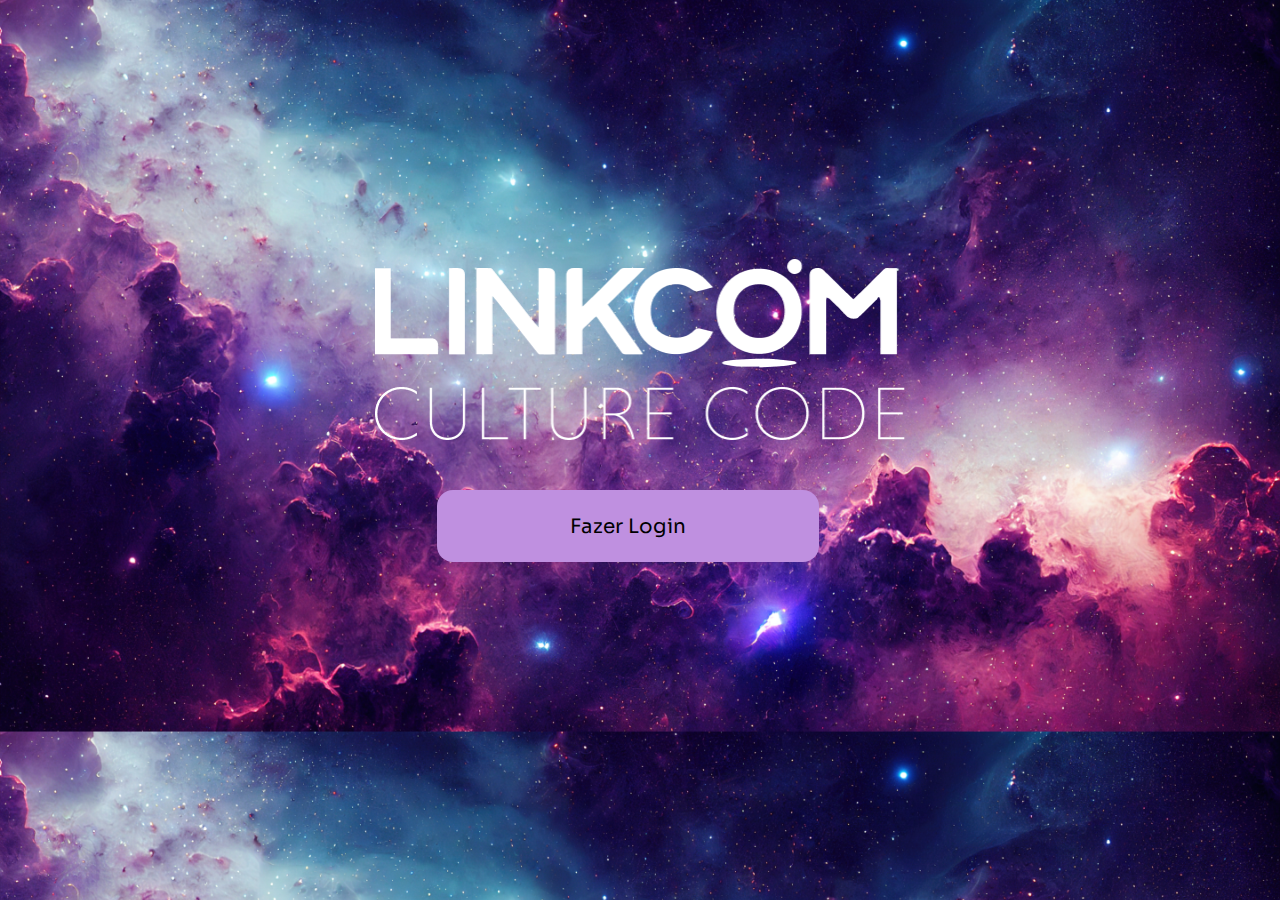
<file: index.html>
<!DOCTYPE html>
<html lang="en">
<head>
    <meta charset="UTF-8">
    <meta name="viewport" content="width=device-width, initial-scale=1.0">
    <link rel="stylesheet" href="./css/styleInicial.css">
    <link rel="icon" href="../imagens/tela de fundo.png">
    <script src="./js/aberturaLogin.js" defer></script>
    <title>Abertura</title>
</head>
<body>
    <div class="aberturaLogo" id="aberturaLogo">
        <img src="./imagens/titulo_1.png">
        <button class="botaoAbertura" id="botaoAbertura">Fazer Login</button>   
    </div>

    <!-- ---------------------login----------------------------------- -->

    <div class="loginPrincipal escondido" id="loginPrincipal">
        <img class="logo" src="./imagens/titulo_1.png" alt="" srcset="">
        <div class="entradaDeLogin" id="entradaDeLogin">
            <div class="conteudoDeLogin">
                <div class="sejaBemVindo" id="sejaBemVindo">
                    <h3>Seja bem vindo!</h3>
                    <h1>Faça seu login</h1>
                </div>
                <div class="loginEntrada">
                    <div class="inputGroup">
                        <label for="emailUsuario">E-mail:</label>
                        <input type="email" id="emailUsuario" required>
                    </div>
                    <div class="inputGroup">
                        <label for="loginSenha">Senha:</label>
                        <input type="password" id="loginSenha" placeholder="*********" required>
                    </div>
                    <div>
                        <button class="botaoLogin" id="botaoLogin" >Entrar</button>
                    </div>
                </div>
            </div>
        </div>
    </div>
</body>
</html>
</file>
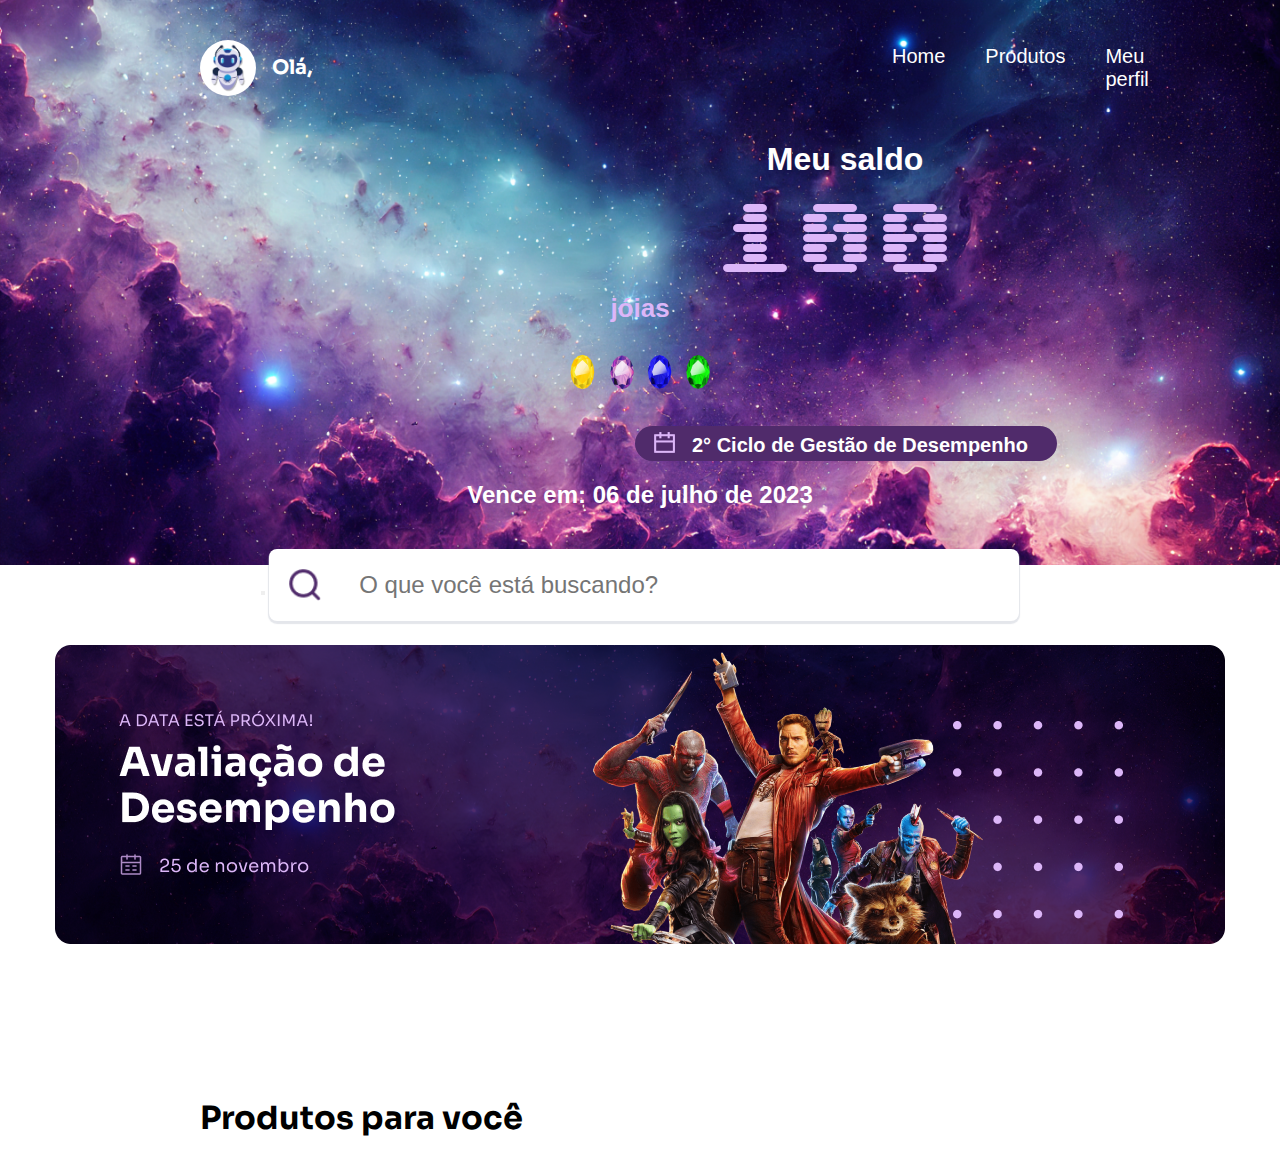
<file: html/home.html>
<!DOCTYPE html>
<html lang="en">
  <head>
    <meta charset="UTF-8" />
    <meta name="viewport" content="width=device-width, initial-scale=1.0" />
    <link rel="preconnect" href="https://fonts.googleapis.com">
    <link rel="preconnect" href="https://fonts.gstatic.com" crossorigin>
    <link href="https://fonts.googleapis.com/css2?family=Sora:wght@500&display=swap" rel="stylesheet">
    <link rel="stylesheet" href="../css/home.css" />
    <link rel="icon" href="../imagens/tela de fundo.png">
    <script src="../js/home.js" defer></script>
    <title>Home</title>
  </head>
  <body>
    <div>
      <div class="header">
        <div class="headerInfor">
          <div class="d-foto">
            <img class="foto" id="fotoUsuario" src="../imagens/robot-para home.jpg" alt="" />
            <h3>Olá, <span class="nomeUsuario"></span></h3>
          </div>
          <nav>
            <ul class="ul">
              <li><a href="home.html">Home</a></li>
              <li><a href="#produtos">Produtos</a></li>
              <li><a href="meudados.html">Meu perfil</a></li>
            </ul>
          </nav>
        </div>

        <div class="cabecario">
          <div class="cabecarioSaldo">
            <h1 class="saldo">Meu saldo</h1>
            <h1 class="numeroDeSaldo">100</h1>
            <h3>jóias</h3>
            <img class="joiasCompleta" src="../imagens/joias.png" alt="" srcset="">
          </div>
          <div class="cabecarioData">
            <div>
              <div class="ciclo">
                  <img src="../imagens/calendar-line.png" alt="" />
                  <h4>2° Ciclo de Gestão de Desempenho</h4>
              </div>
              <h2>Vence em: 06 de julho de 2023</h2>
            </div>
            <div class="buscar" id="buscar">
              <button class="bucarNaLupa"><img src="../imagens/lupa.png" alt="" /></button>
              <input
                    type="text"
                    id="pesquisa"
                    placeholder="O que você está buscando?"
                    onclick=""
                    oninput="buscarProduto()"
                  />
            </div>
          </div>
        </div>
      </div>
      <!-- /* ------------------banner------------------------- */ -->
      <div class="banner ">
        <img src="../imagens/Frame 70.png" alt="" srcset="">
      </div>
      <!-- /* ------------------banner------------------------- */ -->
      <h1 class="inicioProdutos">Produtos para você</h1>
      <div class="produtos" id="produtos">
      </div>
    </div>
</div>
</div>
</body>
</html>
</file>
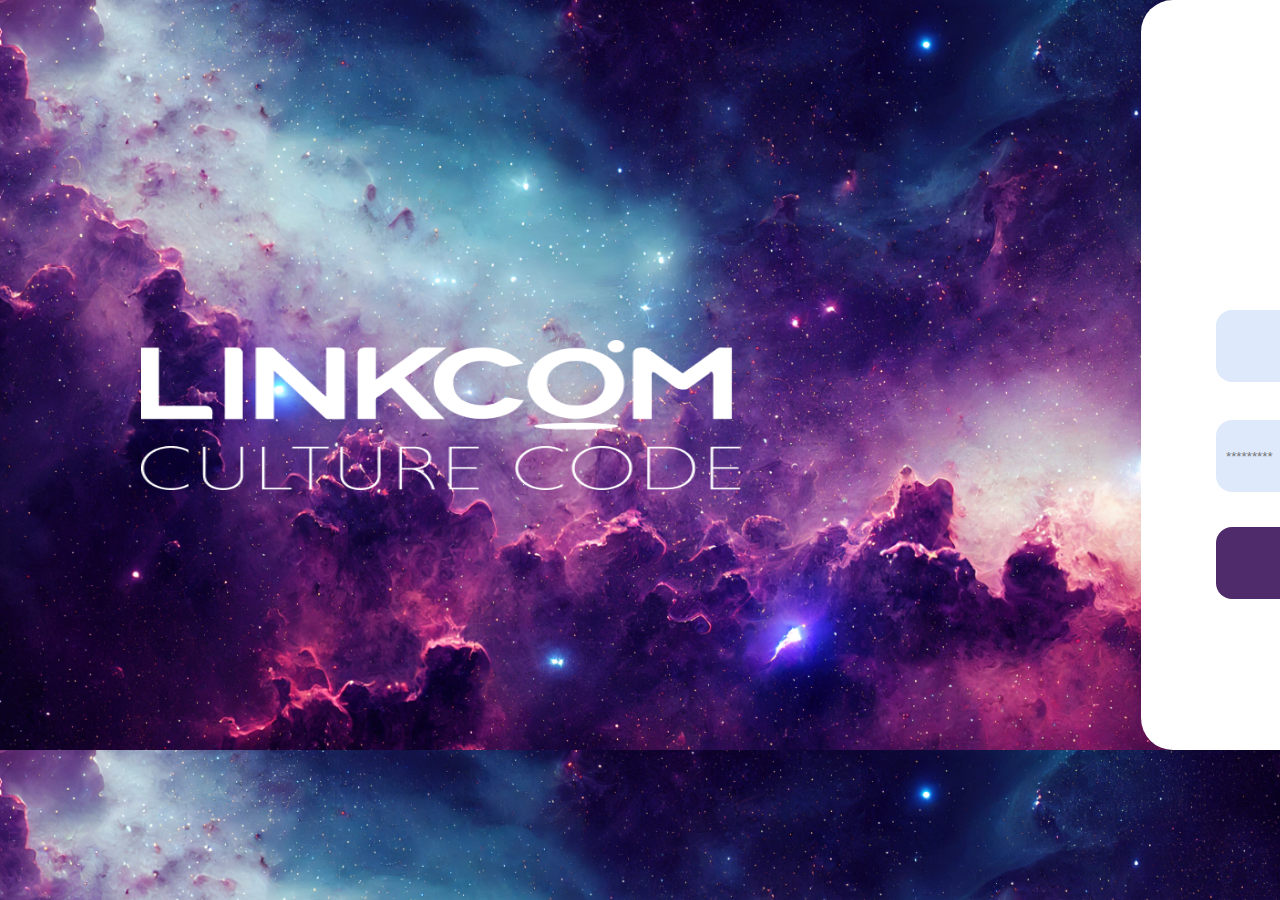
<file: html/login.html>
<!DOCTYPE html>
<html lang="en">

<head>
    <meta charset="UTF-8">
    <meta name="viewport" content="width=device-width, initial-scale=1.0">
    <link rel="stylesheet" href="../css/styleInicial.css">
    <script src="../js/aberturaLogin.js"></script>
    <title>Abertura</title>
</head>

<body>
    <div class="loginPrincipal">
        <div class="aberturaLogo2">
            <img class="logo" src="../imagens/titulo_1.png" alt="" srcset="">
        </div>
        <div class="entradaDeLogin" id="entradaDeLogin">
            <div class="conteudoDeLogin">
                <div class="sejaBemVindo" id="sejaBemVindo">
                    <h3>Seja bem vindo!</h3>
                    <h1>Faça seu login</h1>
                </div>
                <div class="loginEntrada">
                    <div class="inputGroup">
                        <label for="loginEmail">E-mail</label>
                        <input type="email" id="loginEmail" required>
                    </div>
                    <div class="inputGroup">
                        <label for="loginSenha">Senha</label>
                        <input type="password" id="loginSenha" placeholder="*********" required>
                    </div>
                    <div>
                        <button class="botaoLogin" id="botaoLogin">Entrar</button>
                    </div>
                </div>
            </div>
        </div>



    </div>
</body>

</html
</file>
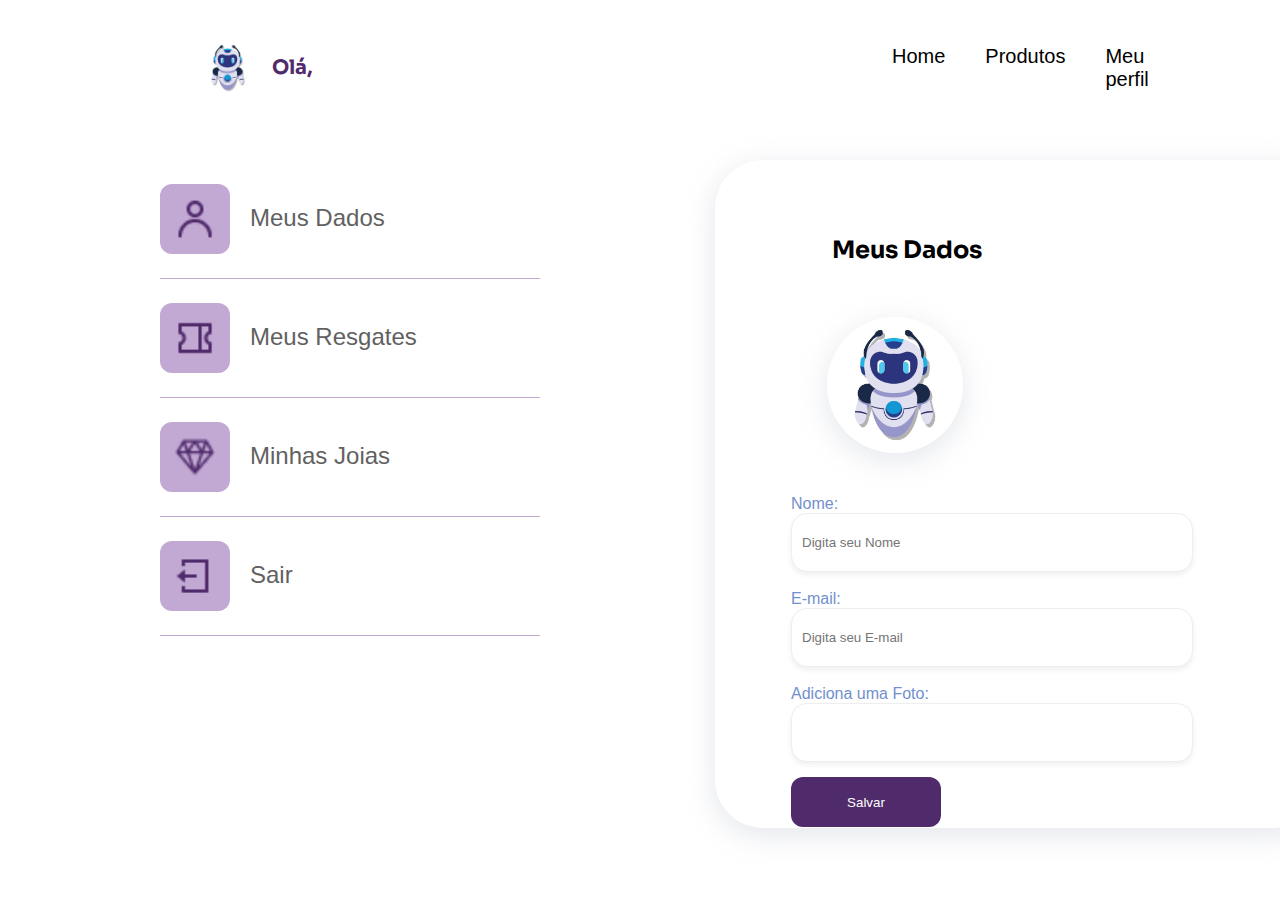
<file: html/meudados.html>
<!DOCTYPE html>
<html lang="en">
<head>
    <meta charset="UTF-8" />
    <meta name="viewport" content="width=device-width, initial-scale=1.0" />
    <link rel="preconnect" href="https://fonts.googleapis.com">
    <link rel="preconnect" href="https://fonts.gstatic.com" crossorigin>
    <link href="https://fonts.googleapis.com/css2?family=Sora:wght@500&display=swap" rel="stylesheet">
    <link rel="stylesheet" href="../css/meusDados.css" />
    <link rel="icon" href="../imagens/tela de fundo.png">
    <script src="../js/meusDados.js" defer></script>
    <title>Meus Dados</title>
</head>
<body>
    <div class="paginaPrincipalHome">
            <div class="header" id="header">
            <div class="headerInfor">
                <div class="d-foto">
                    <img class="foto" id="fotoUsuario" src="../imagens/robot-para home.jpg" alt="" />
                    <h3>Olá, <span class="nomeUsuario"></span></h3>
                </div>
                <nav>
                    <ul class="ul">
                        <li><a href="home.html">Home</a></li>
                        <li><a href="#produtos">Produtos</a></li>
                        <li><a href="meudados.html">Meu perfil</a></li>
                    </ul>
                </nav>
            </div>
        </div>
        <div class="perfilPrincipal">
                <!-- --------------------------------------------------------------------------- -->
            <div class="menuLateral" id="menuLateral">
                <div class="perfil">
                    <div  class="perfil1">
                        <img src="../imagens/user.png" alt="foto de selecao do meu perfil" >
                        <a href="#" onclick="mostrarDados()">Meus Dados</a>
                    </div>
                    <div class="perfil2">
                        <img src="../imagens/coupon-2-line.png" alt="foto de selecao do meu perfil" >
                        <a href="#" onclick="mostrarResgates()">Meus Resgates</a>    
                    </div>
                    <div class="perfil2">
                        <img src="../imagens/diamond.png" alt="foto de selecao do meu perfil" >
                        <a href="#" onclick="mostrarJoias()">Minhas Joias</a>
                    </div>
                    <div class="perfil2">
                        <img src="../imagens/logout-box-line.png" alt="foto de selecao do meu perfil" >
                        <a href="#" onclick="sair()">Sair</a>
                    </div>
                </div>
            </div>
    <!-- --------------------------------------------------------------------------- -->
            <div class="quadradoPerfil">
                <h1>Meus Dados</h1>
                <img class="foto2" id="fotoUsuario" src="../imagens/robot-para home.jpg" alt="" />

                <form class="formulario" id="formularioCadastro" >
                    <label for="nomeUsuario">Nome:</label>
                    <input type="text" name="nomeUsuario" id="nomeUsuario"  placeholder="Digita seu Nome">
                    <label for="emailUsuario">E-mail:</label>
                    <input type="email" name="emailUsuario" id="emailUsuario" placeholder="Digita seu E-mail">
                    <label for="fotoUsuiario">Adiciona uma Foto:</label>
                    <input type="text" name="fotoUsuiario" id="fotoUsuiario" placeholder="">
                    <div>
                        <button type="submit" class="botaoSalva">Salvar</button>
                    </div>
                </form>
            </div>            
        </div>
    </div>
    </div>
</body>
</html>
</file>
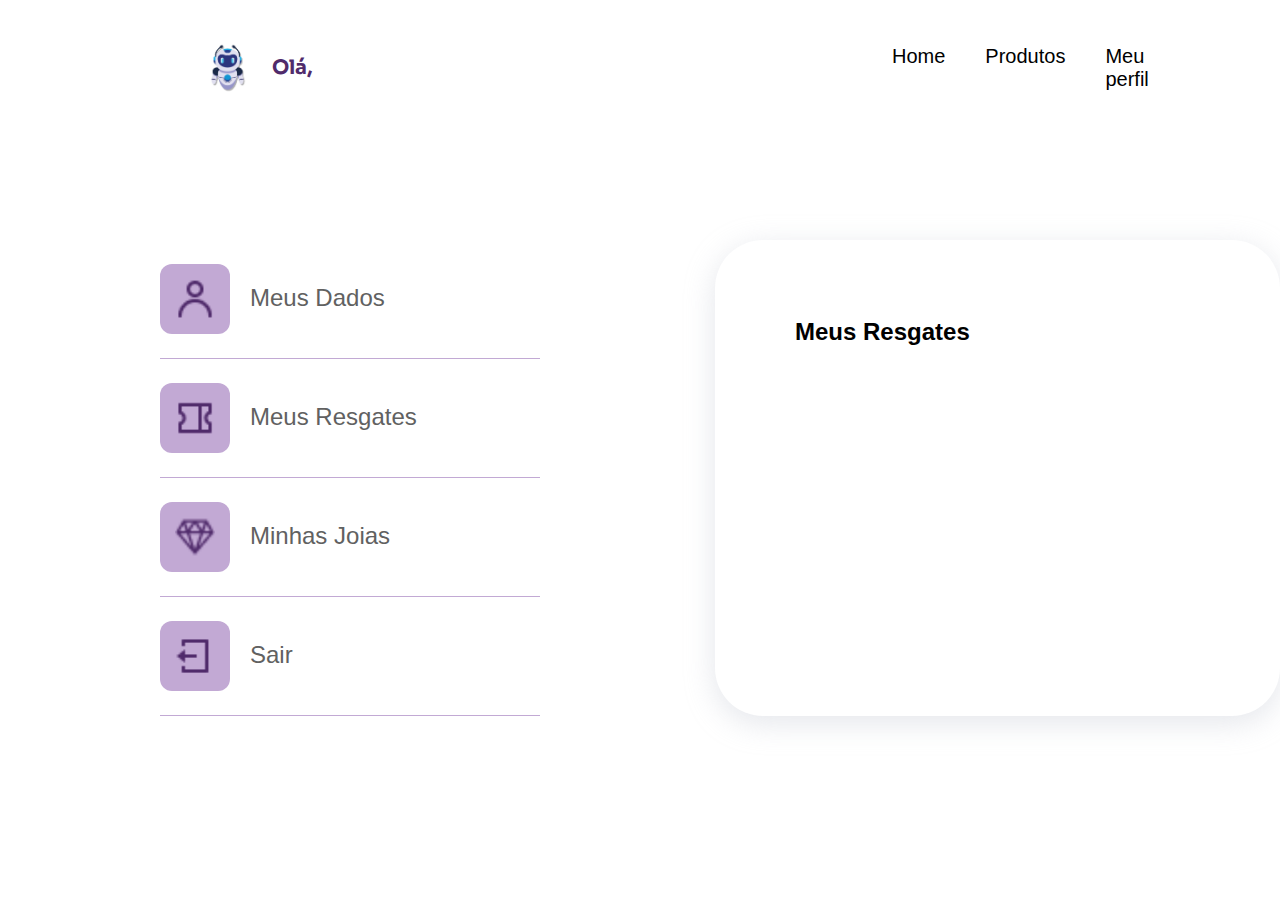
<file: html/meusResgate.html>
<!DOCTYPE html>
<html lang="en">
<head>
    <meta charset="UTF-8" />
    <meta name="viewport" content="width=device-width, initial-scale=1.0" />
    <link rel="preconnect" href="https://fonts.googleapis.com">
    <link rel="preconnect" href="https://fonts.gstatic.com" crossorigin>
    <link href="https://fonts.googleapis.com/css2?family=Sora:wght@500&display=swap" rel="stylesheet">
    <link rel="stylesheet" href="../css/meusResgate.css" />
    <link rel="icon" href="../imagens/tela de fundo.png">
    <script src="../js/meusResgate.js" defer></script>
    <title>Meus Resgates</title>
</head>

<body>
    <div class="paginaPrincipalHome">
        <div class="header" id="header">
            <div class="headerInfor">
                <div class="d-foto">
                    <img class="foto" id="fotoUsuario" src="../imagens/robot-para home.jpg" alt="" />
                    <h3>Olá, <span class="nomeUsuario"></span></h3>
                </div>
                <nav>
                    <ul class="ul">
                        <li><a href="home.html">Home</a></li>
                        <li><a href="#produtos">Produtos</a></li>
                        <li><a href="meudados.html">Meu perfil</a></li>
                    </ul>
                </nav>
            </div>
        </div>
        <div class="perfilPrincipal">
                <!-- --------------------------------------------------------------------------- -->
            <div class="menuLateral" id="menuLateral">
                <div class="perfil">
                    <div  class="perfil1">
                        <img src="../imagens/user.png" alt="foto de selecao do meu perfil" >
                        <a href="#" onclick="mostrarDados()">Meus Dados</a>
                    </div>
                    <div class="perfil2">
                        <img src="../imagens/coupon-2-line.png" alt="foto de selecao do meu perfil" >
                        <a href="#" onclick="mostrarResgates()">Meus Resgates</a>    
                    </div>
                    <div class="perfil2">
                        <img src="../imagens/diamond.png" alt="foto de selecao do meu perfil" >
                        <a href="#" onclick="mostrarJoias()">Minhas Joias</a>
                    </div>
                    <div class="perfil2">
                        <img src="../imagens/logout-box-line.png" alt="foto de selecao do meu perfil" >
                        <a href="#" onclick="sair()">Sair</a>
                    </div>
                </div>
            </div>
    <!-- --------------------------------------------------------------------------- -->
            <div class="quadradoPerfil" id="quadradoPerfil">
                    <h1 class="titulo">Meus Resgates</h1>
                    <div class="produtos" id="produtos">
                    <!-- --------------div do produto--------------- -->
            </div>
        </div>
    </div>
    </div>
</body>
</html>
</file>
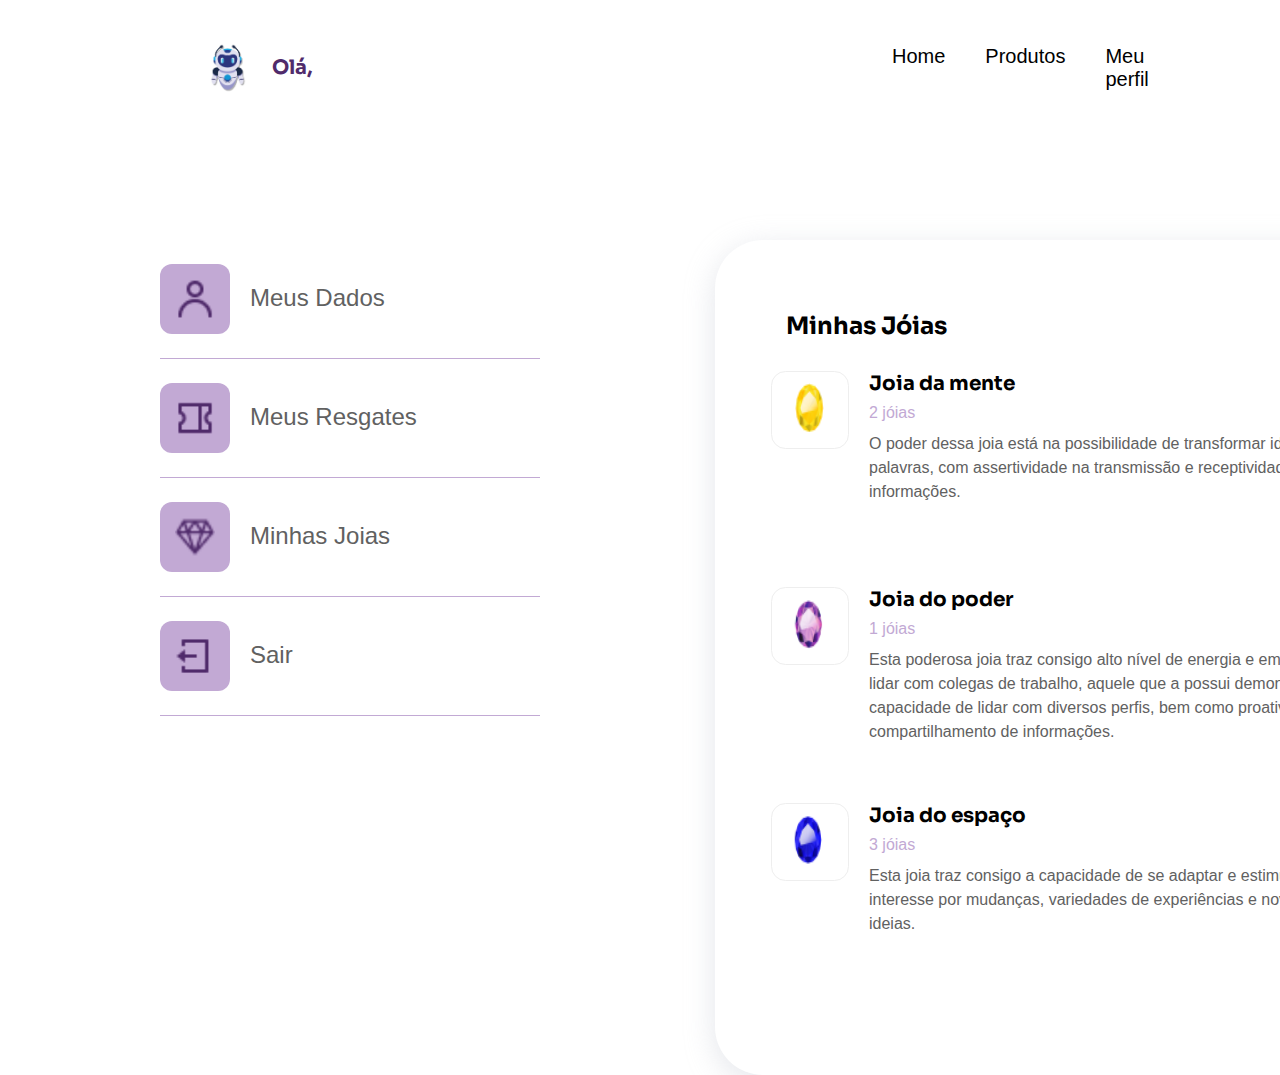
<file: html/minhasJoias.html>
<!DOCTYPE html>
<html lang="en">
<head>
    <meta charset="UTF-8" />
    <meta name="viewport" content="width=device-width, initial-scale=1.0" />
    <link rel="preconnect" href="https://fonts.googleapis.com">
    <link rel="preconnect" href="https://fonts.gstatic.com" crossorigin>
    <link href="https://fonts.googleapis.com/css2?family=Sora:wght@500&display=swap" rel="stylesheet">
    <link rel="stylesheet" href="../css/minhasJoias.css" />
    <link rel="icon" href="../imagens/tela de fundo.png">
    <script src="../js/minhasJoias.js" defer></script>
    <title>Minhas Joias</title>
</head>

<body>
    <div class="paginaPrincipalHome">
        <div class="header" id="header">
            <div class="headerInfor">
                <div class="d-foto">
                    <img class="foto" id="fotoUsuario" src="../imagens/robot-para home.jpg" alt="" />
                    <h3>Olá, <span class="nomeUsuario"></span></h3>
                </div>
                <nav>
                    <ul class="ul">
                        <li><a href="home.html">Home</a></li>
                        <li><a href="#produtos">Produtos</a></li>
                        <li><a href="meudados.html">Meu perfil</a></li>
                    </ul>
                </nav>
            </div>
        </div>
        <div class="perfilPrincipal">
                <!-- --------------------------------------------------------------------------- -->
            <div class="menuLateral" id="menuLateral">
                <div class="perfil">
                    <div  class="perfil1">
                        <img src="../imagens/user.png" alt="foto de selecao do meu perfil" >
                        <a href="#" onclick="mostrarDados()">Meus Dados</a>
                    </div>
                    <div class="perfil2">
                        <img src="../imagens/coupon-2-line.png" alt="foto de selecao do meu perfil" >
                        <a href="#" onclick="mostrarResgates()">Meus Resgates</a>    
                    </div>
                    <div class="perfil2">
                        <img src="../imagens/diamond.png" alt="foto de selecao do meu perfil" >
                        <a href="#" onclick="mostrarJoias()">Minhas Joias</a>
                    </div>
                    <div class="perfil2">
                        <img src="../imagens/logout-box-line.png" alt="foto de selecao do meu perfil" >
                        <a href="#" onclick="sair()">Sair</a>
                    </div>
                </div>
            </div>
    <!-- --------------------------------------------------------------------------- -->
            <div class="quadradoPerfil">


                <div class="tiposJoias">
                    <h1>Minhas Jóias</h1>
                    <div class="joia">
                        <div class="joiaimagem">
                            <img src="../imagens/joia 1.png" alt="" srcset="">
                        </div>
                        <div class="classifJoia">
                            <h3>Joia da mente</h3>
                            <p>2 jóias</p>
                            <p class="textJoia">O poder dessa joia está na possibilidade de transformar ideias em palavras, com assertividade na transmissão e receptividade das informações.</p>
                        </div>
                    </div>
                    <div class="joia">
                        <div class="joiaimagem2">
                            <img src="../imagens/joia 2.png" alt="" srcset="">
                        </div>
                        <div class="classifJoia">
                            <h3>Joia do poder</h3>
                            <p>1 jóias</p>
                            <p class="textJoia">Esta poderosa joia traz consigo alto nível de energia e empatia para lidar com colegas de trabalho, aquele que a possui demonstra a capacidade de lidar com diversos perfis, bem como proatividade e compartilhamento de informações.</p>
                        </div>
                    </div>
                    <div class="joia3">
                        <div class="joiaimagem3">
                            <img src="../imagens/joia 3.png" alt="" srcset="">
                        </div>
                        <div class="classifJoia">
                            <h3>Joia do espaço</h3>
                            <p>3 jóias</p>
                            <p class="textJoia">Esta joia traz consigo a capacidade de se adaptar e estimula o interesse por mudanças, variedades de experiências e novas ideias.</p>
                        </div>
                    </div>
                </div>
            </div>
          <!-- --------------------------------------------------------------------------- -->

        </div>
        <div class="meuDados"></div>
    </div>
    </div>
</body>
</html>
</file>
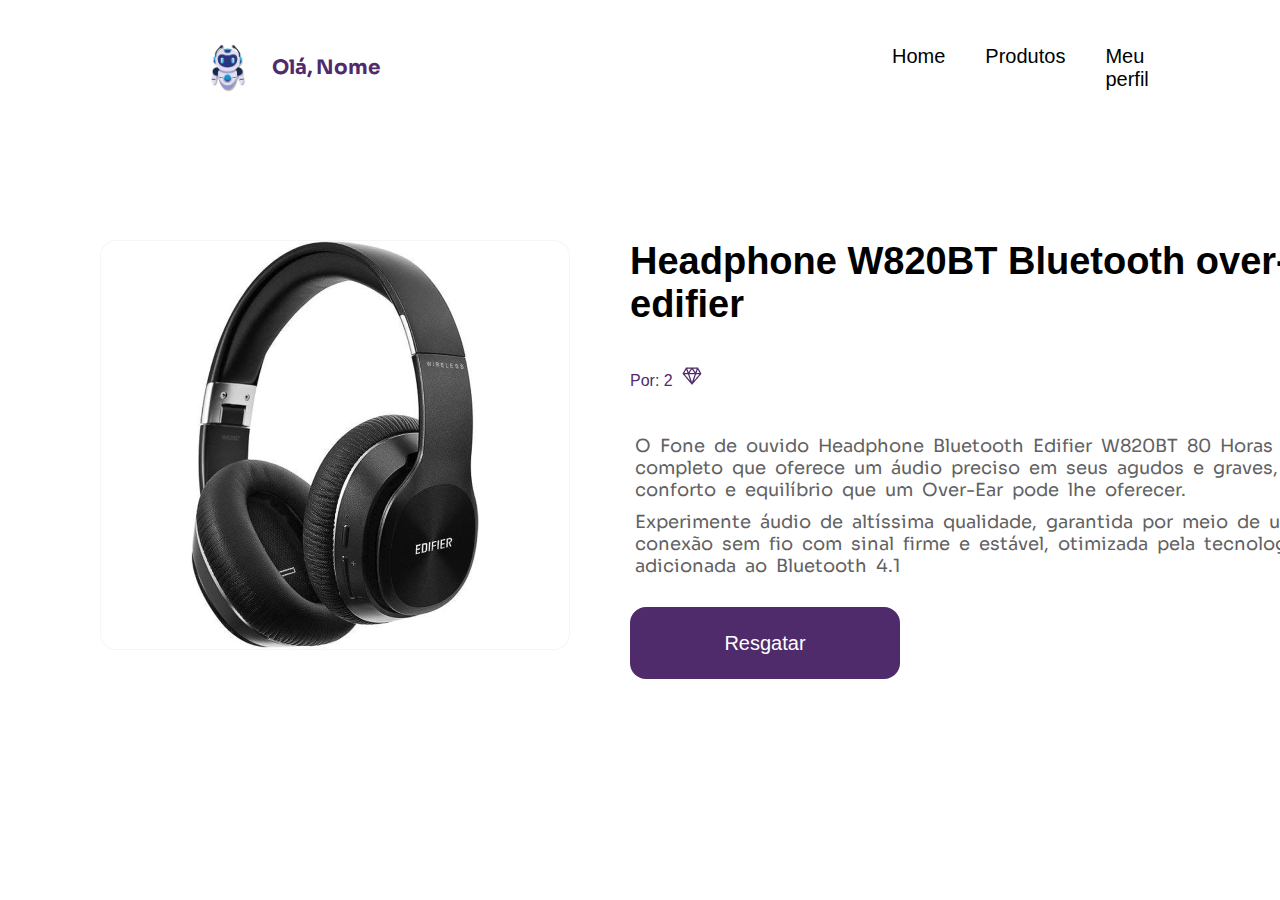
<file: html/produtos.html>
<!DOCTYPE html>
<html lang="en">

<head>
    <meta charset="UTF-8" />
    <meta name="viewport" content="width=device-width, initial-scale=1.0" />
    <link rel="preconnect" href="https://fonts.googleapis.com">
    <link rel="preconnect" href="https://fonts.gstatic.com" crossorigin>
    <link href="https://fonts.googleapis.com/css2?family=Sora:wght@500&display=swap" rel="stylesheet">
    <link rel="stylesheet" href="../css/produto.css" />
    <script src=""></script>
    <title>produtos</title>
</head>

<body>
    <div class="paginaPrincipalHome">
        <div class="header" id="header">
            <div class="headerInfor">
                <div class="d-foto">
                    <img class="foto" src="../imagens/robot-para home.jpg" alt="" />
                    <h3>Olá, Nome</h3>
                </div>
                <nav>
                    <ul class="ul">
                        <li><a href="">Home</a></li>
                        <li><a href="">Produtos</a></li>
                        <li><a href="">Meu perfil</a></li>
                    </ul>
                </nav>
            </div>
        </div>
        <div class="inforProdutos">
            <div class="imagemProduto">
                <img src="../imagens/fone de ouvido (2).png" alt="" srcset="">
            </div>
            <div class="descricaoProduto">
                <h2>Headphone W820BT Bluetooth over-ear edifier</h2>
                <p class="qntDiamantes">Por: 2 <img src="../imagens/diamond.png" alt="" srcset=""></p>
                <p class="descricaoProdutoexato">
                    O Fone de ouvido Headphone Bluetooth Edifier W820BT 80 Horas é um fone completo que oferece um áudio preciso em seus agudos e graves, com total conforto e equilíbrio que um Over-Ear pode lhe oferecer.
                </p>
                <p class="descricaoProdutoexato">
                    Experimente áudio de altíssima qualidade, garantida por meio de uma conexão sem fio com sinal firme e estável, otimizada pela tecnologia CSR adicionada ao Bluetooth 4.1
                </p>

                <button type="button" class="resgatarProduto">Resgatar</button>
            </div>
        </div>
    </div>
    </div>
</body>
</html>
</file>
<file: css/styleInicial.css>
@import url('https://fonts.googleapis.com/css2?family=Sora:wght@100..800&display=swap');


*{
    margin: 0;
    padding: 0;
}
body{
    background-image: url('../imagens/tela\ de\ fundo.png');
    background-size: cover;
}

.aberturaLogo{
    display: flex;
    flex-direction: column;
    align-items: center;
    margin: 259px  259px 0px  259px;
}

img{
    width: 530.3px;
    height: 181px;
}
.botaoAbertura{
    background: #bf90e0;
    width:382px ;
    height: 72px;
    margin: 50px 74px 74px 50px;
    border-radius:16px;
    border: none;
    font-size: 20px;
    font-family: "Sora", sans-serif;
    padding: 12px, 64px, 12px, 64px;
}

.botaoAbertura:hover{
    background-color: #d1bede;
}
.botaoAbertura a{
    text-decoration: none;
}

/* ------------Abertura Fim----------------------- */
/* ------------login inicio----------------------- */

.loginPrincipal{
    display: flex;
}

.logo{
    width: 600px;
    height: 150px;
    margin: 340px 0 0  141px;
}
.entradaDeLogin{
    background-color: #fff;
    width: 700px;
    height: 750px;
    margin: 0 0 0 400px;
    border-radius: 32px 0 0 32px;
}
.conteudoDeLogin{
    margin:160px 0 0 60px;
    /* align-items: center; */
}
.sejaBemVindo{
    padding: 30px;
    margin-left: 60px;
    /* text-align: center; */
}
.sejaBemVindo h3{
    color: #3E4C76;
    font-family: "Sora", sans-serif;
    font-size: 18px;
    width: 160px;
    height: 27px;
}
.sejaBemVindo h1{
    font-size: 32px;
    font-family: "Sora", sans-serif;
    width: 250px;
    height: 45px;
    line-height: 44px;
    color: #502B6B;
}
.loginEntrada{
    display: flex;
    flex-direction: column;
    text-align: center;
}

.inputGroup {
    margin-bottom: 20px;
}

label {
    display: flex;
    margin-left: 100px;
    color: #9e9e9e;
}
input{
    width: 350px;
    height: 72px;
    border-radius: 16px;
    border: none;
    box-shadow:0px 0px 0px 0px;
    outline: none;
    background-color: rgba(173, 199, 247, 0.4);
    padding: 0 10px;
}
input:hover{
    box-shadow: 0 0 5px rgba(0, 128, 0, 0.5);
}
.botaoLogin{
    background: #502b6b;
    width:370px;
    height: 72px;
    margin: 15px;
    border-radius:16px;
    border: none;
    font-size: 18px;
    color: #fff;
}
.botaoLogin:hover{
    background-color: #d1bede;
}
.escondido {
    display: none;
}

/* ------------login FIm----------------------- */
</file>
<file: css/home.css>
@import url('https://fonts.googleapis.com/css2?family=Sixtyfour&display=swap');
* {
    padding: 0;
    margin: 0;
}

body {
    font-family: "Karla", sans-serif;
    font-family: "Roboto", sans-serif;
}

.header {
    background-image: url('../imagens/tela\ de\ fundo.png');
    height: 565px;
    background-size: cover;    
}

.headerInfor{
    display: flex;
    justify-content: space-between;
    align-items: center;
    padding: 30px;
    margin: 0 120px;
}
.d-foto {
    display: flex;
    align-items: center;
    margin-left: 50px;
}

.foto {
    width: 56px;
    height: 56px;
    border-radius: 50%;
    margin-right: 16px; 
}
.headerInfor h3{
    color: #fff;
    width: 600px;
    font-family: "Sora", sans-serif;
    line-height: 36px;
    font-size: 20px;
}

nav ul {
    list-style: none;
    padding: 0;
    margin: 0;
}

.ul {
    display: flex;
}

nav ul li {
    margin: 0;
}

nav ul li a {
    display: block;
    color: white;
    text-decoration: none;
    padding: 15px 20px;
    font-size: 20px;
}

nav ul li a:hover {
    color: #7290cd;
}

/* ----------------------------------------------------------- */
.cabecario{
    position: relative;
}
.cabecarioSaldo{
text-align: center;
color: #fff;
}
.cabecarioSaldo .saldo{
    padding: 5px;
    text-align: center;
    width: 186px;
    height:  38px;
    margin: 0 0 0 747px; 
}
.numeroDeSaldo{
    font-family: 'Sixtyfour', sans-serif;
    width: 350px;
    height: 99px;
    font-size: 80px;
    line-height: 99px;
    margin: 10px 0 0 660px;
    color: #DCB6F8;
}

.cabecarioSaldo h3{
    font-size: 26px;
    margin-bottom: 30px;
    color: #DCB6F8;
}

.joiasCompleta{
    width: 142px;
    height: 36px;
}

/* -------------------------------------- */

.cabecarioData{
    text-align: center;
    color: #fff;
    margin-top: 32px;
}

.ciclo{
    display: flex;
    background: #502B6B;
    width: 420px;
    height: 33px;
    margin: 0px 0 0 635px;
    padding: 1px;
    border-radius: 20px;
    font-size: 20px;
}
.ciclo img{
    width: 25px;
    height:  25px;
    margin: 4px 0 0 16px;
}
.ciclo h4{
    padding: 0;
    margin-left: 15px;
    margin-top: 7px;
}
.cabecarioData h2{
    margin-top: 20px;
    text-align: center;
}

/* ---------------------------------- */


.buscar input{
    width: 660px;
        height:  72px;
    border-radius: 8px;
    margin-top: 40px;
    border: none;
    box-shadow: 0 2px 1px 1px #BBC0CD66;
    font-size: 24px;
    padding-left: 90px;
    outline: none;

}
.buscar input:hover{
    border: 1px solid #1F2A4D;
}

.buscar button img{
    width: 35px;
    height: 35px;
    position: absolute;
    margin-top: -25px;
    margin-left: 25px;
}

/* -------------------------------------------- */

.banner{
    margin-top: 80px;
    text-align: center;
}
.promocaoImagem2{
    margin-left: 35 5px;
}

.promocaoImagem2 .imagem1{
    width: 80%;
    margin-top: 125px;
    margin-left: 180px;
    height: 330px;
}
.promocaoImagem2 .inforPromocao{
    display: flex;
    margin-top: -300px;
    justify-content: space-around;
    margin-left: 5%;
}
.inforPromocao div{
    margin: 1%;
}

.inforPromocao h3{
    color:  #e14912;
    margin-bottom: 25px;

}
.inforPromocao h1{
    color:#fff;
    font-size: 50px;
    width: 340px;
}
.inforPromocaoData{
    display: flex;
    padding: 35px 0;
    
}
.inforPromocaoData h4{
    font-size: 25px;
    margin: 0 25px;
    color: #fff;

}
.inforPromocao .imagem4{
    margin-right: 190px;
    width:  26%;
    margin-top: -55px;
    

}
.inforPromocao .imagem5{
    position: absolute;
    margin-left: 58%;
    margin-top: 32px;
    width: 9%;
}
/* ------------------------------------------- */

.inicioProdutos{
    margin: 150px 0 0 200px; 
    font-size: 32px;
    font-family: "Sora", sans-serif;
    width: 324px;
    height: 45px;
}
.produtos{
    display: flex;
    flex-wrap: wrap;
    margin-left: 175px;
    margin-top: 30px;
}
.produtoinfor{
    width:270px;
    height: 317px;
    margin: 25px 25px;
}
.produtoinfor img{
    width: 65%;
    height: 155px;
    border: 1px solid #EEEEEE;
    border-radius: 12px;
    padding: 0px 51px;
}
.detalheProduto{
    margin: 0 20px;
}

.detalheProduto h3{
    margin-top: 15px;
    width: 250px;
}
.quantidadeJoias{
    color: #9E9E9E;
}
.detalheProduto button{
    background: #502B6B;
    color: #fff;
    margin-top: 25px;
    margin-left: 10px;
    width: 238px;
    height: 40px;
    border-radius: 8px;
    border: none;
}
</file>
<file: css/meusDados.css>
@import url('https://fonts.googleapis.com/css2?family=Sixtyfour&display=swap');

* {
    padding: 0;
    margin: 0;
}

body {
    font-family: "Karla", sans-serif;
    font-family: "Roboto", sans-serif;
}

.header {
    height: 10em;
    background-size: cover;    
}
.headerInfor{
    display: flex;
    justify-content: space-between;
    align-items: center;
    padding: 30px;
    margin: 0 120px;
}
.d-foto {
    display: flex;
    align-items: center;
    margin-left: 50px;
}

.foto {
    width: 56px;
    height: 56px;
    border-radius: 50%;
    margin-right: 16px; 
}
.headerInfor h3{
    width: 600px;
    font-family: "Sora", sans-serif;
    line-height: 36px;
    font-size: 20px;
    color: #502B6B;
}

nav ul {
    list-style: none;
    padding: 0;
    margin: 0;
}

.ul {
    display: flex;
}

nav ul li {
    margin: 0;
}

nav ul li a {
    display: block;
    color:#000;
    text-decoration: none;
    padding: 15px 20px;
    font-size: 20px;
}

nav ul li a:hover {
    color: #7290cd;
}

/* --------------------------------- */
.perfilPrincipal{
    display: flex;
}
/* --------------------------------- */

.menuLateral{
    width:25% ;
    height: 98%;
    margin-left: 160px;
}

.perfil {
    display: flex;
    flex-direction: column;
}
.perfil div{
    width: 380px;
    padding: 24px 0;
    border-bottom: 1px  solid #c2a9d4;
}
.perfil div:hover{
    border: 3px solid #502B6B;
}
.perfil1{
    display: flex;
}
.perfil a{
    font-size: 24px;
    margin-left: 50px;
    text-decoration: none;
    color: #616161;
}
.perfil1 img{
    width:40px ;
    height: 40px;
    padding: 15px;
    background-color: #c2a9d4;
    border-radius: 12px;
}

/* -----------------assim que passa o mouse muda de cor tudo o menu------------------ */
.perfil1:hover img {
    background-color: #956ab4;
}
.perfil2:hover img {
    background-color: #956ab4;
}

/* ------------------------------------------------------------------------------- */
.perfil2{
    display: flex;
}
.perfil2 img{
    width:40px;
    height: 40px;
    padding: 15px;
    background-color: #c2a9d4;
    border-radius: 12px;
}
.perfil1 a{
    margin: 20px 0px 0px 20px;
    font-size: 24px;
}
.perfil2 a{
    margin: 20px 0px 0px 20px;
    font-size: 24px;
}
/* --------------------------- */

.quadradoPerfil{
    width: 494px;
    height: 556px;
    margin: 0px 0 0 235px;
    box-shadow: 0px 7px 30px 0px #BBC0CD66;
    border-radius: 48px;
    padding: 56px ;
}
.quadradoPerfil h1{
    font-family: 'Sora', sans-serif;
    font-size: 24px;
    width: 152px;
    height: 34px;
    margin: 5px 0 0 36px ;
    padding: 14px 25px;
}

.foto2 {
    width: 136px;
    height: 136px;
    border-radius: 50%;
    box-shadow: 0px 7px 30px 0px #BBC0CD66;
    margin: 34px 0 0 56px; 
}
form{
    display: flex;
    flex-direction: column;
    margin: 20px 56px 0 0px;
    padding: 15px;
    width: 80%;
    height: 350px;
    min-height: 50%;
    padding: 0px 20px;
}

form label{
    margin-top: 18px;
    color: #7290cd;
}

form input{
    width: 380px;
    height: 70px;
    border: none;
    border-radius: 16px;
    padding: 0px 10px;
    border: 1px solid #EEEEEE;
    box-shadow: 0px 3px 5px 0px #AFB2BB33;
    outline: none; /*tirar essa borda de "seleção"*/
}
form div{
    display: flex;
}

form .botaoSalva{
    background: #502B6B;
    color: #fff;
    margin-top: 15px;
    width: 150px;
    height: 50px;
    border-radius: 12px;
    border: none;
}
</file>
<file: css/meusResgate.css>
@import url('https://fonts.googleapis.com/css2?family=Sixtyfour&display=swap');

* {
    padding: 0;
    margin: 0;
}

body {
    font-family: "Karla", sans-serif;
    font-family: "Roboto", sans-serif;
}

.header {
    height: 15em;
    background-size: cover;    
}
.headerInfor{
    display: flex;
    justify-content: space-between;
    align-items: center;
    padding: 30px;
    margin: 0 120px;
}
.d-foto {
    display: flex;
    align-items: center;
    margin-left: 50px;
}

.foto {
    width: 56px;
    height: 56px;
    border-radius: 50%;
    margin-right: 16px; 
}
.headerInfor h3{
    width: 600px;
    font-family: "Sora", sans-serif;
    line-height: 36px;
    font-size: 20px;
    color: #502B6B;
}

nav ul {
    list-style: none;
    padding: 0;
    margin: 0;
}

.ul {
    display: flex;
}

nav ul li {
    margin: 0;
}

nav ul li a {
    display: block;
    color:#000;
    text-decoration: none;
    padding: 15px 20px;
    font-size: 20px;
}

nav ul li a:hover {
    color: #7290cd;
}

/* --------------------------------- */
.perfilPrincipal{
    display: flex;
}
/* --------------------------------- */

.menuLateral{
    width:25% ;
    height: 98%;
    margin-left: 160px;
}

.perfil {
    display: flex;
    flex-direction: column;
}
.perfil div{
    width: 380px;
    padding: 24px 0;
    border-bottom: 1px  solid #c2a9d4;
}
.perfil div:hover{
    border: 3px solid #502B6B;
}
.perfil1{
    display: flex;
}
.perfil a{
    font-size: 24px;
    margin-left: 50px;
    text-decoration: none;
    color: #616161;
}
.perfil1 img{
    width:40px ;
    height: 40px;
    padding: 15px;
    background-color: #c2a9d4;
    border-radius: 12px;
}

/* -----------------assim que passa o mouse muda de cor tudo o menu------------------ */
.perfil1:hover img {
    background-color: #956ab4;
}
.perfil2:hover img {
    background-color: #956ab4;
}

/* ------------------------------------------------------------------------------- */
.perfil2{
    display: flex;
}
.perfil2 img{
    width:40px;
    height: 40px;
    padding: 15px;
    background-color: #c2a9d4;
    border-radius: 12px;
}
.perfil1 a{
    margin: 20px 0px 0px 20px;
    font-size: 24px;
}
.perfil2 a{
    margin: 20px 0px 0px 20px;
    font-size: 24px;
}
/* --------------------------- */

.quadradoPerfil{
    width: 670px; 
    height: auto;
    margin: 0px 0 0 235px;
    box-shadow: 0px 7px 30px 0px #BBC0CD66;
    border-radius: 48px;
    padding: 56px ;
}
/* --------------------------- */
.titulo{
    width: 183px;
    height: 34px;
    margin: 22px 0px 22px 24px;
    font-size: 24px;
}
.produtos{
    display: flex;
    flex-wrap: wrap;
}

.produtoinfor{
    width:270px;
    height: 350px;
    margin: 0px 26px 22px 24px;
}
.data{
    width: 133px;
    height: 24px;
    font-size: 16px;
    font-family: "Sora", sans-serif;
    color: #c2a9d4;
    margin: 12px;
}

.produtoinfor img{
    width: 165px;
    height: 160px;
    border: none;
    box-shadow: 1px 0px 1px 1px rgb(193, 193, 193);
    border-radius: 16px;
    padding: 0px 51px;
}
.detalheProduto{
    width: 240px;
    height: 74px;
    margin: 40px 16px;
}
.detalheProduto h3{
    font-size: 16px;
    width: 230px;
    height: 36px;
    color: #212121;
}
.quantidadeJoias{
    width: 41px;
    height: 17px;
    font-size: 12px;
    color: #9E9E9E;
}

/* --------------------------- */
</file>
<file: css/minhasJoias.css>
@import url('https://fonts.googleapis.com/css2?family=Sixtyfour&display=swap');

* {
    padding: 0;
    margin: 0;
}

body {
    font-family: "Karla", sans-serif;
    font-family: "Roboto", sans-serif;
}

.header {
    height: 15em;
    background-size: cover;    
}
.headerInfor{
    display: flex;
    justify-content: space-between;
    align-items: center;
    padding: 30px;
    margin: 0 120px;
}
.d-foto {
    display: flex;
    align-items: center;
    margin-left: 50px;
}

.foto {
    width: 56px;
    height: 56px;
    border-radius: 50%;
    margin-right: 16px; 
}
.headerInfor h3{
    width: 600px;
    font-family: "Sora", sans-serif;
    line-height: 36px;
    font-size: 20px;
    color: #502B6B;
}

nav ul {
    list-style: none;
    padding: 0;
    margin: 0;
}

.ul {
    display: flex;
}

nav ul li {
    margin: 0;
}

nav ul li a {
    display: block;
    color:#000;
    text-decoration: none;
    padding: 15px 20px;
    font-size: 20px;
}

nav ul li a:hover {
    color: #7290cd;
}

/* --------------------------------- */
.perfilPrincipal{
    display: flex;
}
/* --------------------------------- */

.menuLateral{
    width:25% ;
    height: 98%;
    margin-left: 160px;
}

.perfil {
    display: flex;
    flex-direction: column;
}
.perfil div{
    width: 380px;
    padding: 24px 0;
    border-bottom: 1px  solid #c2a9d4;
}
.perfil div:hover{
    border: 3px solid #502B6B;
}
.perfil1{
    display: flex;
}
.perfil a{
    font-size: 24px;
    margin-left: 50px;
    text-decoration: none;
    color: #616161;
}
.perfil1 img{
    width:40px ;
    height: 40px;
    padding: 15px;
    background-color: #c2a9d4;
    border-radius: 12px;
}

/* -----------------assim que passa o mouse muda de cor tudo o menu------------------ */
.perfil1:hover img {
    background-color: #956ab4;
}
.perfil2:hover img {
    background-color: #956ab4;
}

/* ------------------------------------------------------------------------------- */
.perfil2{
    display: flex;
}
.perfil2 img{
    width:40px;
    height: 40px;
    padding: 15px;
    background-color: #c2a9d4;
    border-radius: 12px;
}
.perfil1 a{
    margin: 20px 0px 0px 20px;
    font-size: 24px;
}
.perfil2 a{
    margin: 20px 0px 0px 20px;
    font-size: 24px;
}
/* --------------------------- */

.quadradoPerfil{
    width: 640px; 
    height: auto;
    margin: 0px 0 0 235px;
    box-shadow: 0px 7px 30px 0px #BBC0CD66;
    border-radius: 48px;
    padding: 56px ;
}
/* --------------------------- */


.tiposJoias h1{
    font-family: 'Sora', sans-serif;
    font-size: 24px;
    margin: 15px;
}
.joia {
    display: flex;
    justify-content: flex-start;
    width: 603px;
    height: 186px;
    margin: 30px 0;
}
.joia3 {
    display: flex;
    justify-content: flex-start;
    width: 603px;
    height: 186px;
    margin: 30px 0;
}
.joiaimagem{
    width:76px;
    height: 76px;
    border-radius: 14.48px;
    border: 0.9px solid #EEEEEE
}
.joiaimagem2 {
    width:76px;
    height: 76px;
    border-radius: 14.48px;
    border: 0.9px solid #EEEEEE
}
.joiaimagem3{
    width:76px;
    height: 76px;
    border-radius: 14.48px;
    border: 0.9px solid #EEEEEE
}
.joiaimagem img{
    width: 55px;
    height: 50px;
    padding: 11px;
    margin: 0px 11px;
} 
.joiaimagem2 img{
    width: 75px;
    height: 50px;
    padding: 11px 0;
} 
.joiaimagem3 img{
    width: 75px;
    height: 50px;
    padding: 11px 0;
} 

.classifJoia{
    padding: 0 20px;
}
.classifJoia p{
    margin: 10px 0;
    color: #c2a9d4;
}
.classifJoia h3{
    font-size: 20px;
    font-family: 'Sora', sans-serif;
    width: 226px;
    height: 23px;
}
.classifJoia .textJoia{
    line-height: 24px;
    width: 485px;
    height: 108px;
    font-size: 16px;
    color: #616161;
}
/* --------------------------- */
</file>
<file: css/produto.css>
@import url('https://fonts.googleapis.com/css2?family=Sixtyfour&display=swap');

* {
    padding: 0;
    margin: 0;
}

body {
    font-family: "Karla", sans-serif;
    font-family: "Roboto", sans-serif;
}

.header {
    height: 15em;
    background-size: cover;    
}
.headerInfor{
    display: flex;
    justify-content: space-between;
    align-items: center;
    padding: 30px;
    margin: 0 120px;
}
.d-foto {
    display: flex;
    align-items: center;
    margin-left: 50px;
}

.foto {
    width: 56px;
    height: 56px;
    border-radius: 50%;
    margin-right: 16px; 
}
.headerInfor h3{
    width: 600px;
    font-family: "Sora", sans-serif;
    line-height: 36px;
    font-size: 20px;
    color: #502B6B;
}

nav ul {
    list-style: none;
    padding: 0;
    margin: 0;
}

.ul {
    display: flex;
}

nav ul li {
    margin: 0;
}

nav ul li a {
    display: block;
    color:#000;
    text-decoration: none;
    padding: 15px 20px;
    font-size: 20px;
}

nav ul li a:hover {
    color: #7290cd;
}

/* --------------------------------- */

.inforProdutos{
    margin: 0 100px;
    display: flex;
}
.imagemProduto{
    width:450px ;
    height:400px ;
}

.descricaoProduto{
    flex-direction: column;
    margin: 0 30px;
    padding: 0 50px;
}
.descricaoProduto h2{
    font-weight: bold;
    margin-bottom: 25px;
    font-weight: bold;
    font-size: 38px;


}
.descricaoProduto .qntDiamantes{
    margin-bottom: 25px;
    padding: 15px 0; 
    color: #502B6B;
}
.descricaoProduto .qntDiamantes img{
    margin-left: 5px; 
}
.descricaoProduto .descricaoProdutoexato{
    margin-left: 5px; 
    padding: 5px 0;
    color: #616161;
    font-weight: 400px;
    word-spacing: 5px;
    font-size: 18px;
    width:  750px;
    border: none;
    font-family: 'Sora', sans-serif;
}

.resgatarProduto {
    background: #502B6B;
    color: #fff;
    margin-top: 25px;
    width: 270px;
    height: 72px;
    border-radius: 16px;
    border: none;
    font-size: 20px;
}
/* --------------------------------------------------------------- */
</file>
